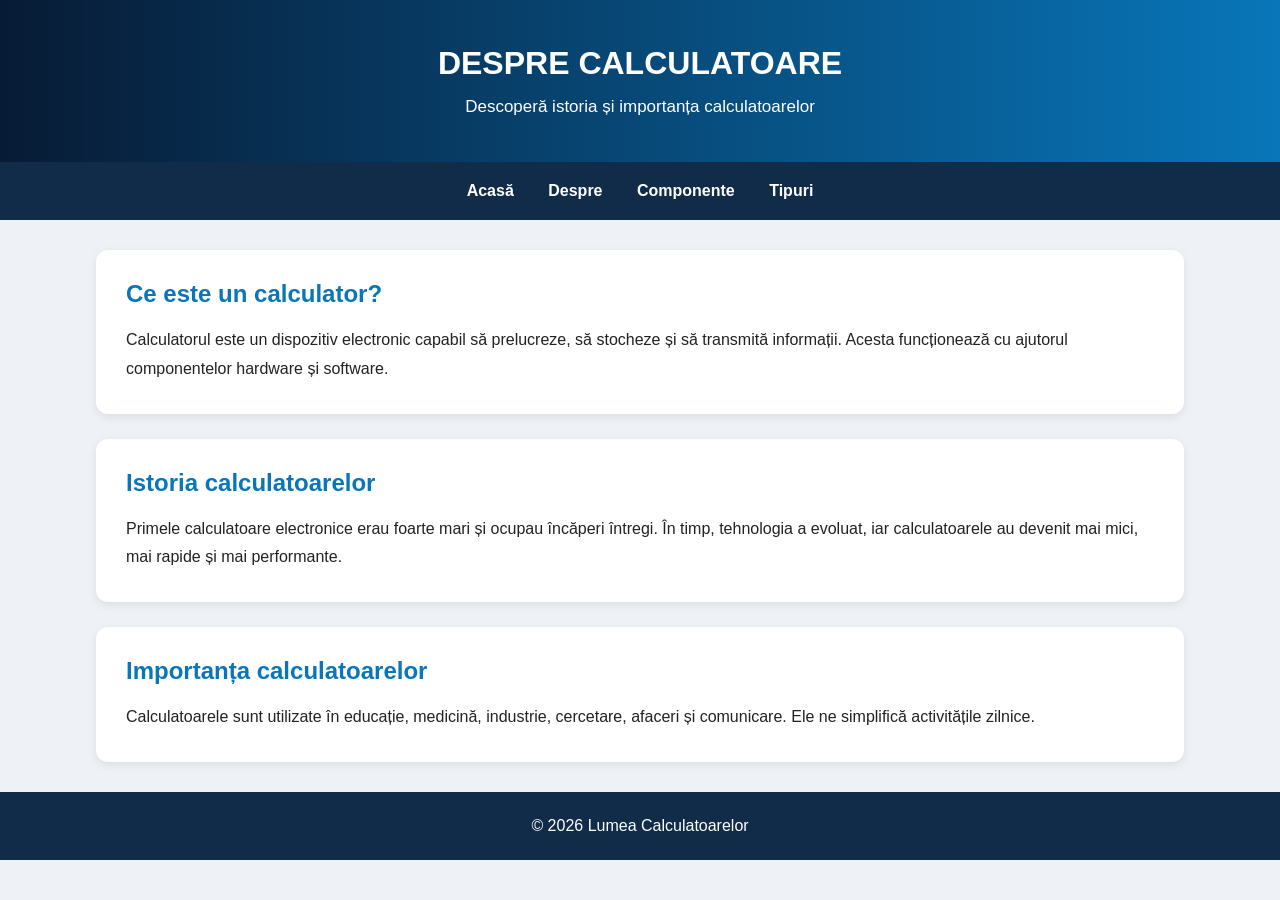
<file: despre.html>
<!DOCTYPE html>
<html lang="ro">
<head>
    <meta charset="UTF-8">
    <meta name="viewport" content="width=device-width, initial-scale=1.0">
    <title>Despre Calculatoare</title>
    <link rel="stylesheet" href="style.css">
</head>
<body>

<header>
    <h1>DESPRE CALCULATOARE</h1>
    <p>Descoperă istoria și importanța calculatoarelor</p>
</header>

<nav>
    <a href="index.html">Acasă</a>
    <a href="despre.html">Despre</a>
    <a href="componente.html">Componente</a>
    <a href="tipuri.html">Tipuri</a>

</nav>

<main>
    <section>
        <h2>Ce este un calculator?</h2>
        <p>
            Calculatorul este un dispozitiv electronic
            capabil să prelucreze, să stocheze și să transmită
            informații. Acesta funcționează cu ajutorul
            componentelor hardware și software.
        </p>
    </section>

    <section>
        <h2>Istoria calculatoarelor</h2>
        <p>
            Primele calculatoare electronice erau foarte mari
            și ocupau încăperi întregi. În timp, tehnologia
            a evoluat, iar calculatoarele au devenit mai mici,
            mai rapide și mai performante.
        </p>
    </section>

    <section>
        <h2>Importanța calculatoarelor</h2>
        <p>
            Calculatoarele sunt utilizate în educație,
            medicină, industrie, cercetare, afaceri și
            comunicare. Ele ne simplifică activitățile zilnice.
        </p>
    </section>
</main>

<footer>
    <p>© 2026 Lumea Calculatoarelor</p>
</footer>

</body>
</html>
</file>
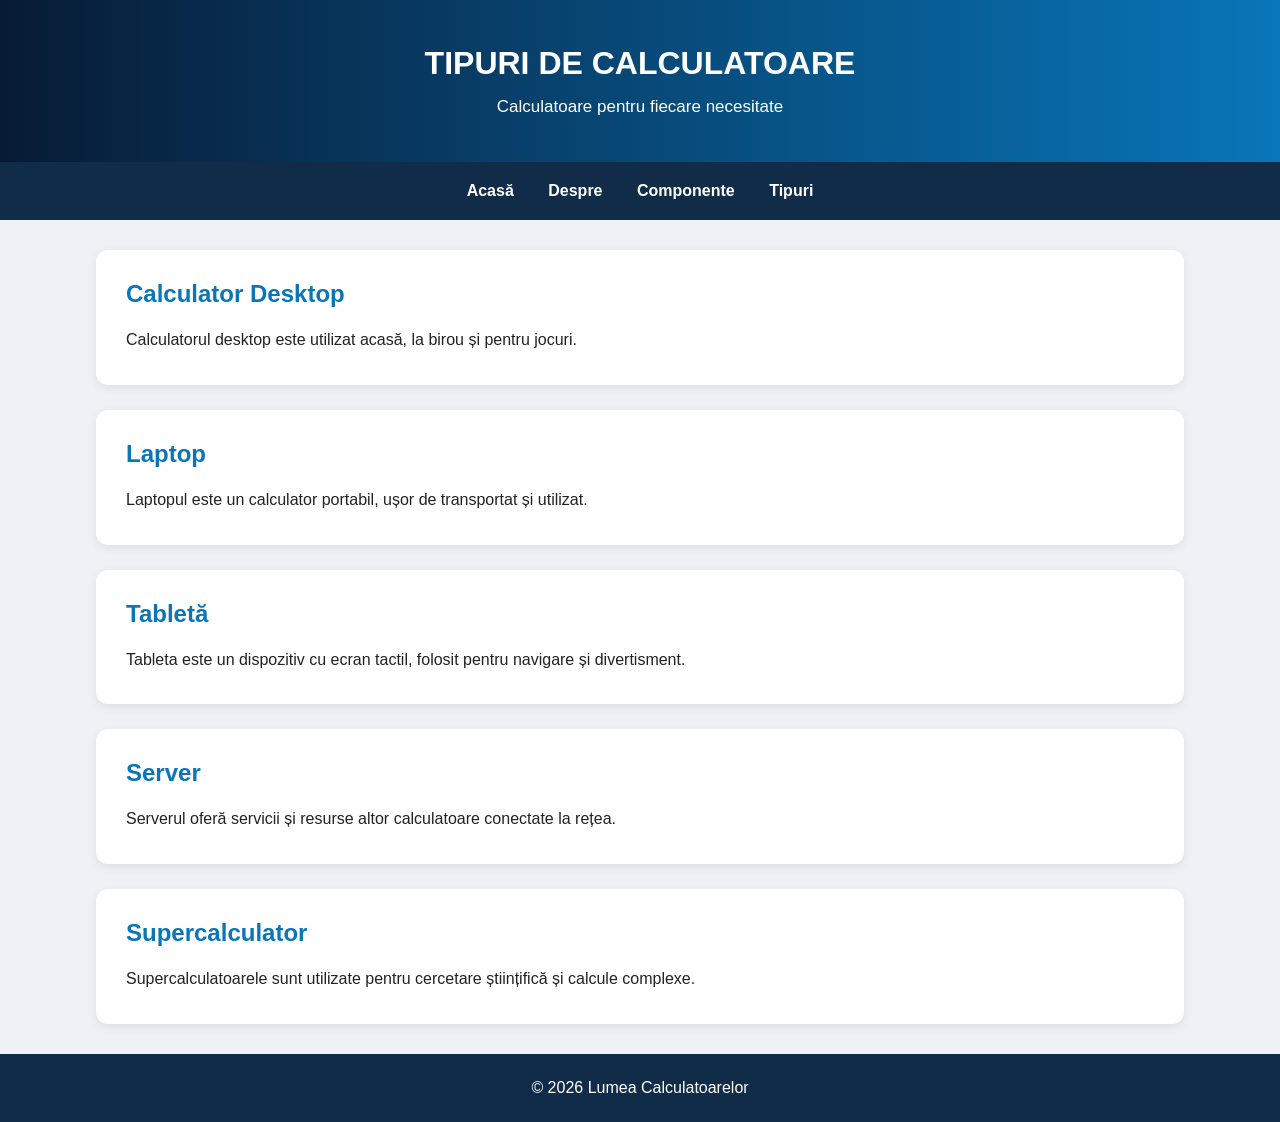
<file: tipuri.html>
<!DOCTYPE html>
<html lang="ro">
<head>
    <meta charset="UTF-8">
    <meta name="viewport" content="width=device-width, initial-scale=1.0">
    <title>Tipuri de Calculatoare</title>
    <link rel="stylesheet" href="style.css">
</head>
<body>

<header>
    <h1>TIPURI DE CALCULATOARE</h1>
    <p>Calculatoare pentru fiecare necesitate</p>
</header>

<nav>
    <a href="index.html">Acasă</a>
    <a href="despre.html">Despre</a>
    <a href="componente.html">Componente</a>
    <a href="tipuri.html">Tipuri</a>
    
</nav>

<main>
    <section>
        <h2>Calculator Desktop</h2>
        <p>Calculatorul desktop este utilizat acasă,
        la birou și pentru jocuri.</p>
    </section>

    <section>
        <h2>Laptop</h2>
        <p>Laptopul este un calculator portabil,
        ușor de transportat și utilizat.</p>
    </section>

    <section>
        <h2>Tabletă</h2>
        <p>Tableta este un dispozitiv cu ecran tactil,
        folosit pentru navigare și divertisment.</p>
    </section>

    <section>
        <h2>Server</h2>
        <p>Serverul oferă servicii și resurse
        altor calculatoare conectate la rețea.</p>
    </section>

    <section>
        <h2>Supercalculator</h2>
        <p>Supercalculatoarele sunt utilizate pentru
        cercetare științifică și calcule complexe.</p>
    </section>
</main>

<footer>
    <p>© 2026 Lumea Calculatoarelor</p>
</footer>

</body>
</html>
</file>
<file: style.css>
* {
    margin: 0;
    padding: 0;
    box-sizing: border-box;
}

body {
    font-family: Arial, sans-serif;
    background-color: #eef2f7;
    color: #222;
}

header {
    background: linear-gradient(90deg, #071b35, #0876b9);
    color: white;
    text-align: center;
    padding: 45px 20px;
}

header h1 {
    font-size: 32px;
    margin-bottom: 15px;
}

header p {
    font-size: 17px;
}

nav {
    background-color: #102c48;
    padding: 20px;
    text-align: center;
}

nav a {
    color: white;
    text-decoration: none;
    margin: 15px;
    font-weight: bold;
    transition: 0.3s;
}

nav a:hover {
    color: #00c8ff;
}

main {
    width: 85%;
    margin: 30px auto;
}

section {
    background-color: white;
    padding: 30px;
    margin-bottom: 25px;
    border-radius: 12px;
    box-shadow: 0 3px 10px #00000015;
}

section h2 {
    color: #0876b9;
    margin-bottom: 18px;
}

section p {
    line-height: 1.8;
    font-size: 16px;
}

section img {
    width: 100%;
    max-height: 350px;
    object-fit: cover;
    border-radius: 10px;
    margin: 15px 0;
}

.principal {
    text-align: center;
}

footer {
    background-color: #102c48;
    color: white;
    text-align: center;
    padding: 25px;
}

@media (max-width: 600px) {
    main {
        width: 95%;
    }

    header h1 {
        font-size: 23px;
    }

    nav a {
        display: inline-block;
        margin: 8px;
    }
}
</file>
